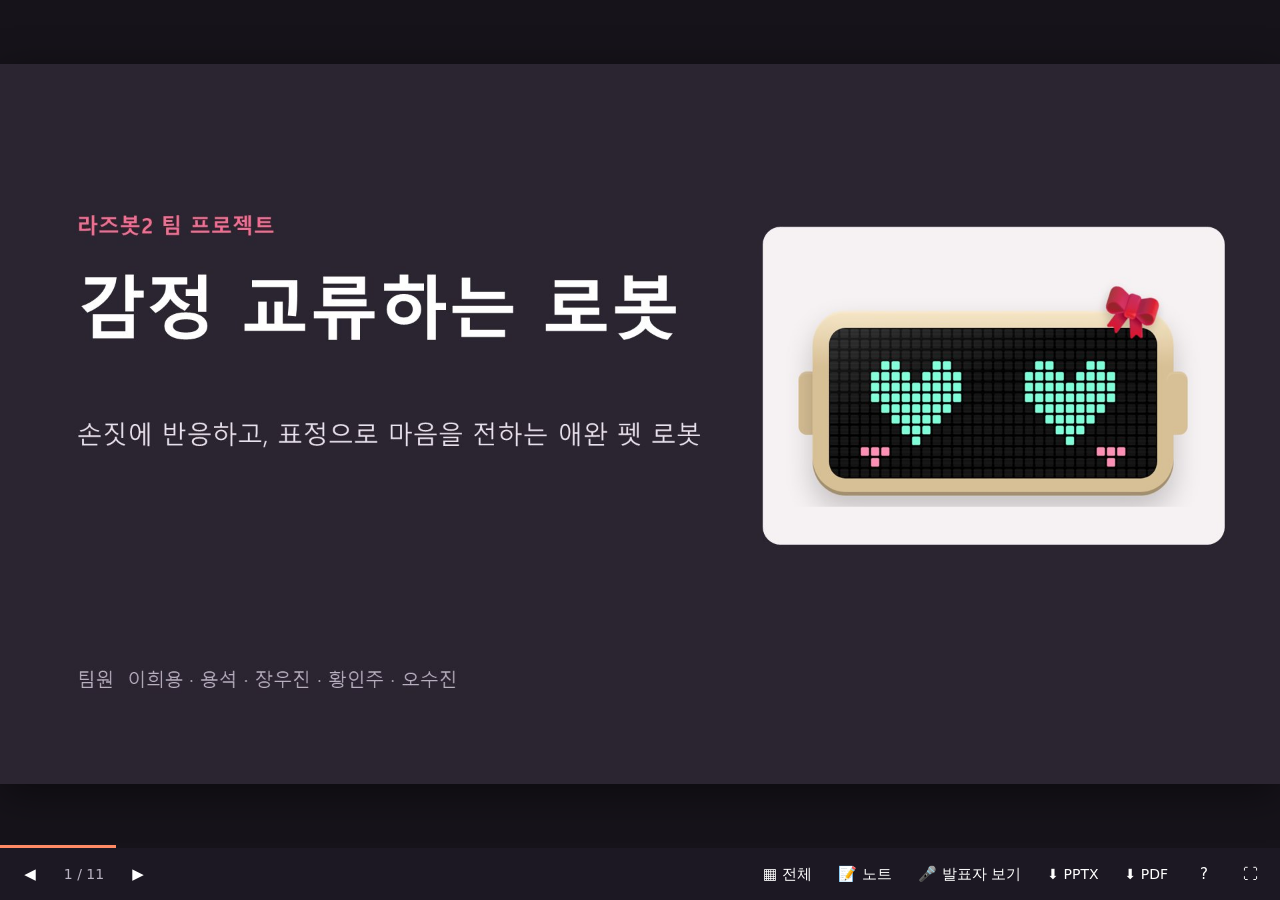
<file: web/slides/index.html>
<!doctype html>
<html lang="ko">
<head>
<meta charset="utf-8">
<meta name="viewport" content="width=device-width, initial-scale=1, viewport-fit=cover">
<title>감정 교류하는 로봇</title>
<meta name="description" content="라즈봇2 감정 교류 로봇 발표 자료">
<style>
  :root { --bg: #16131a; --bar: rgba(30, 26, 36, .92); --ink: #fff; --muted: #b9b3c2; --accent: #ff8a65; }
  * { box-sizing: border-box; }
  html, body { margin: 0; height: 100%; background: var(--bg); color: var(--ink);
    font-family: "Pretendard", "Apple SD Gothic Neo", "Malgun Gothic", system-ui, sans-serif; overflow: hidden; }
  button { font: inherit; color: inherit; }

  /* ---------- 슬라이드 무대 (16:9 꽉 맞춤) ---------- */
  #stage { position: fixed; inset: 0 0 var(--barH, 52px) 0; display: grid; place-items: center; touch-action: pan-y; }
  body.bare #stage { inset: 0; }
  #slide { position: relative; width: min(100vw, calc((100vh - var(--barH, 52px)) * 16 / 9)); aspect-ratio: 16 / 9;
    background: #fff center / cover no-repeat; box-shadow: 0 10px 40px rgba(0,0,0,.45); }
  body.bare #slide { width: min(100vw, calc(100vh * 16 / 9)); box-shadow: none; }
  #slide video { position: absolute; object-fit: contain; background: #000; cursor: pointer; }
  .play { position: absolute; display: grid; place-items: center; pointer-events: none; transition: opacity .2s; }
  .play span { width: clamp(44px, 7vw, 88px); aspect-ratio: 1; border-radius: 50%; background: rgba(0,0,0,.55);
    display: grid; place-items: center; font-size: clamp(18px, 3vw, 38px); padding-left: .15em; }
  .play.hide { opacity: 0; }

  /* ---------- 아래 막대 ---------- */
  #bar { position: fixed; left: 0; right: 0; bottom: 0; height: 52px; display: flex; align-items: center; gap: 6px;
    padding: 0 10px; background: var(--bar); backdrop-filter: blur(8px); transition: transform .25s; z-index: 5; }
  body.bare #bar { transform: translateY(100%); }
  body.bare.peek #bar { transform: none; }
  #bar button { background: none; border: 0; min-width: 40px; height: 40px; border-radius: 10px; cursor: pointer; font-size: 15px; padding: 0 10px; }
  #bar button:hover, #bar button:focus-visible { background: rgba(255,255,255,.12); outline: none; }
  #bar a { color: inherit; text-decoration: none; font-size: 14px; padding: 9px 10px; border-radius: 10px; }
  #bar a:hover { background: rgba(255,255,255,.12); }
  #count { font-variant-numeric: tabular-nums; color: var(--muted); font-size: 14px; min-width: 56px; text-align: center; }
  #progress { position: fixed; left: 0; bottom: 52px; height: 3px; background: var(--accent); transition: width .25s; z-index: 6; }
  body.bare #progress { bottom: 0; }
  .grow { flex: 1; }
  @media (max-width: 640px) { .wide { display: none; } }

  /* ---------- 발표자 노트 ---------- */
  #notes { position: fixed; left: 50%; bottom: 64px; transform: translateX(-50%); width: min(820px, calc(100vw - 24px));
    max-height: 34vh; overflow: auto; background: var(--bar); border-radius: 14px; padding: 14px 18px; line-height: 1.65;
    font-size: 16px; white-space: pre-wrap; z-index: 6; box-shadow: 0 8px 30px rgba(0,0,0,.4); }

  /* ---------- 한눈에 보기 ---------- */
  #grid { position: fixed; inset: 0; background: rgba(16,13,20,.96); z-index: 10; overflow: auto; padding: 24px 16px 40px; }
  #grid .wrap { max-width: 1200px; margin: 0 auto; display: grid; grid-template-columns: repeat(auto-fill, minmax(220px, 1fr)); gap: 16px; }
  #grid button { position: relative; padding: 0; border: 3px solid transparent; border-radius: 10px; overflow: hidden; background: #000; cursor: pointer; }
  #grid button.on { border-color: var(--accent); }
  #grid img { display: block; width: 100%; aspect-ratio: 16/9; }
  #grid b { position: absolute; left: 6px; top: 6px; background: rgba(0,0,0,.65); border-radius: 6px; padding: 1px 8px; font-size: 13px; }

  /* ---------- 발표자 보기 (?presenter) ---------- */
  body.presenter { overflow: auto; }
  body.presenter #stage, body.presenter #progress { display: none; }
  #pv { display: none; }
  body.presenter #pv { display: grid; grid-template-columns: 1.6fr 1fr; grid-template-rows: auto 1fr; gap: 16px; padding: 16px; height: calc(100vh - 52px); }
  #pv .cur img, #pv .nxt img { width: 100%; border-radius: 8px; display: block; background: #fff; }
  #pv h2 { margin: 0 0 8px; font-size: 14px; color: var(--muted); font-weight: 600; }
  #pv .side { display: flex; flex-direction: column; gap: 16px; min-height: 0; }
  #pv .clock { font-size: 34px; font-variant-numeric: tabular-nums; font-weight: 700; }
  #pv .clock small { font-size: 15px; color: var(--muted); font-weight: 400; margin-left: 8px; }
  #pv .pnotes { grid-column: 1 / -1; background: rgba(255,255,255,.06); border-radius: 12px; padding: 16px 20px;
    font-size: 21px; line-height: 1.7; white-space: pre-wrap; overflow: auto; min-height: 0; }
  @media (max-width: 760px) { body.presenter #pv { grid-template-columns: 1fr; height: auto; } }

  .help { position: fixed; inset: 0; display: grid; place-items: center; background: rgba(0,0,0,.6); z-index: 20; }
  .help div { background: #241f2b; border-radius: 16px; padding: 22px 26px; max-width: 420px; line-height: 1.9; }
  .help kbd { display: inline-block; min-width: 26px; text-align: center; background: #3a3342; border-radius: 6px; padding: 0 7px; margin-right: 6px; font-family: inherit; }
  [hidden] { display: none !important; }
</style>
</head>
<body>
<div id="stage"><div id="slide" role="img"></div></div>
<div id="progress"></div>

<div id="pv">
  <div class="cur"><h2>지금 슬라이드</h2><img id="pv-cur" alt=""></div>
  <div class="side">
    <div class="clock"><span id="pv-time">00:00</span><small id="pv-now"></small></div>
    <div class="nxt"><h2>다음 슬라이드</h2><img id="pv-next" alt=""></div>
    <button id="pv-reset" style="align-self:start;background:rgba(255,255,255,.1);border:0;border-radius:10px;padding:8px 14px;cursor:pointer">⏱ 시간 다시 재기</button>
  </div>
  <div class="pnotes" id="pv-notes"></div>
</div>

<div id="notes" hidden></div>
<div id="grid" hidden><div class="wrap"></div></div>
<div class="help" id="help" hidden><div>
  <b>단축키</b><br>
  <kbd>→</kbd><kbd>Space</kbd>다음 · <kbd>←</kbd>이전<br>
  <kbd>F</kbd>전체 화면 · <kbd>N</kbd>발표자 노트<br>
  <kbd>G</kbd>한눈에 보기 · <kbd>P</kbd>발표자 보기 창<br>
  <kbd>V</kbd>영상 재생/멈춤 · <kbd>Home</kbd><kbd>End</kbd>처음/끝<br>
  <small style="color:var(--muted)">발표 리모컨(클리커)도 그대로 써요. 화면 왼쪽·오른쪽을 눌러도 넘어가요.</small>
</div></div>

<nav id="bar">
  <button id="prev" aria-label="이전">◀</button>
  <span id="count">1 / 1</span>
  <button id="next" aria-label="다음">▶</button>
  <span class="grow"></span>
  <button id="b-grid" title="한눈에 보기 (G)">▦<span class="wide"> 전체</span></button>
  <button id="b-notes" title="발표자 노트 (N)">📝<span class="wide"> 노트</span></button>
  <button id="b-presenter" class="wide" title="발표자 보기 창 (P)">🎤 발표자 보기</button>
  <a href="deck.pptx" download="감정교류로봇_발표.pptx" class="wide" title="PowerPoint 파일 받기">⬇ PPTX</a>
  <a href="deck.pdf" download="감정교류로봇_발표.pdf" class="wide" title="PDF 받기">⬇ PDF</a>
  <button id="b-help" aria-label="단축키">?</button>
  <button id="b-full" title="전체 화면 (F)">⛶</button>
</nav>

<script>
(async () => {
  const $ = (id) => document.getElementById(id);
  const slides = await (await fetch("slides.json", { cache: "no-cache" })).json();
  const N = slides.length;
  const presenter = new URLSearchParams(location.search).has("presenter");
  const chan = "BroadcastChannel" in window ? new BroadcastChannel("emotion-duck-slides") : null;
  let i = 0;

  // 이미지 미리 받아 두기 (넘길 때 깜빡이지 않게)
  slides.forEach((s) => { new Image().src = s.img; });

  function readHash() {
    const n = parseInt(location.hash.slice(1), 10);
    return Number.isFinite(n) ? Math.min(N, Math.max(1, n)) - 1 : 0;
  }

  function render() {
    const s = slides[i];
    const box = $("slide");
    box.querySelectorAll("video").forEach((v) => v.pause());
    box.replaceChildren();
    box.style.backgroundImage = `url("${s.img}")`;
    box.setAttribute("aria-label", `슬라이드 ${i + 1}`);
    s.videos.forEach((v) => {
      const pos = `left:${v.x}%;top:${v.y}%;width:${v.w}%;height:${v.h}%`;
      const el = document.createElement("video");
      el.src = v.src; el.preload = "metadata"; el.playsInline = true; el.style.cssText = pos;
      const badge = document.createElement("div");
      badge.className = "play"; badge.style.cssText = pos; badge.innerHTML = "<span>▶</span>";
      el.addEventListener("click", (e) => { e.stopPropagation(); el.paused ? el.play() : el.pause(); });
      el.addEventListener("play", () => { badge.classList.add("hide"); el.controls = true; });
      el.addEventListener("pause", () => badge.classList.remove("hide"));
      box.append(el, badge);
    });
    $("count").textContent = `${i + 1} / ${N}`;
    $("progress").style.width = `${((i + 1) / N) * 100}%`;
    $("notes").textContent = s.notes || "(노트 없음)";
    $("prev").disabled = i === 0; $("next").disabled = i === N - 1;
    document.querySelectorAll("#grid button").forEach((b, k) => b.classList.toggle("on", k === i));
    if (presenter) {
      $("pv-cur").src = s.img;
      $("pv-next").src = slides[Math.min(N - 1, i + 1)].img;
      $("pv-next").style.opacity = i === N - 1 ? 0.3 : 1;
      $("pv-notes").textContent = s.notes || "(노트 없음)";
    }
    if (location.hash !== `#${i + 1}`) history.replaceState(null, "", `#${i + 1}`);
  }

  function go(n, from) {
    n = Math.min(N - 1, Math.max(0, n));
    if (n === i && from !== "init") return;
    i = n; render();
    if (chan && from !== "remote") chan.postMessage({ slide: i });
  }
  chan && chan.addEventListener("message", (e) => {
    if (typeof e.data.slide === "number") go(e.data.slide, "remote");
    if (e.data.video) toggleVideo(false);
  });

  function toggleVideo(send = true) {
    const v = $("slide").querySelector("video");
    if (v) v.paused ? v.play() : v.pause();
    if (send && presenter && chan) chan.postMessage({ video: true });
  }
  function fullscreen() {
    document.fullscreenElement ? document.exitFullscreen() : document.documentElement.requestFullscreen?.();
  }

  // ---------- 한눈에 보기 ----------
  $("grid").firstElementChild.append(...slides.map((s, k) => {
    const b = document.createElement("button");
    b.innerHTML = `<img src="${s.img}" alt="" loading="lazy"><b>${k + 1}</b>`;
    b.addEventListener("click", () => { go(k); $("grid").hidden = true; });
    return b;
  }));
  const toggle = (id) => { $(id).hidden = !$(id).hidden; };

  // ---------- 조작 ----------
  $("prev").onclick = () => go(i - 1);
  $("next").onclick = () => go(i + 1);
  $("b-grid").onclick = () => toggle("grid");
  $("b-notes").onclick = () => toggle("notes");
  $("b-help").onclick = () => toggle("help");
  $("help").onclick = () => toggle("help");
  $("b-full").onclick = fullscreen;
  $("b-presenter").onclick = () => window.open(`?presenter#${i + 1}`, "presenter", "width=1200,height=800");
  $("stage").addEventListener("click", (e) => {
    if (e.target.closest("video")) return;
    e.clientX > innerWidth * 0.35 ? go(i + 1) : go(i - 1);
  });
  let sx = null;
  $("stage").addEventListener("touchstart", (e) => { sx = e.touches[0].clientX; }, { passive: true });
  $("stage").addEventListener("touchend", (e) => {
    if (sx === null) return;
    const dx = e.changedTouches[0].clientX - sx; sx = null;
    if (Math.abs(dx) > 50) { e.preventDefault(); go(dx < 0 ? i + 1 : i - 1); }
  });
  document.addEventListener("keydown", (e) => {
    if (e.ctrlKey || e.metaKey || e.altKey) return;
    const k = e.key;
    if (["ArrowRight", "ArrowDown", "PageDown", " ", "Enter"].includes(k)) go(i + 1);
    else if (["ArrowLeft", "ArrowUp", "PageUp", "Backspace"].includes(k)) go(i - 1);
    else if (k === "Home") go(0);
    else if (k === "End") go(N - 1);
    else if (k === "f" || k === "F") fullscreen();
    else if (k === "n" || k === "N") toggle("notes");
    else if (k === "g" || k === "G") toggle("grid");
    else if (k === "p" || k === "P") $("b-presenter").click();
    else if (k === "v" || k === "V" || k === "b" || k === "B") toggleVideo();   // 리모컨의 '화면 끄기(B)' 버튼
    else if (k === "Escape") { $("grid").hidden = true; $("help").hidden = true; return; }
    else if (k === "?") toggle("help");
    else return;
    e.preventDefault();
  });
  addEventListener("hashchange", () => go(readHash()));

  // 전체 화면에서는 아래 막대를 숨기고, 마우스를 아래로 가져가면 보인다
  document.addEventListener("fullscreenchange", () => document.body.classList.toggle("bare", !!document.fullscreenElement));
  document.addEventListener("mousemove", (e) => document.body.classList.toggle("peek", e.clientY > innerHeight - 70));

  // ---------- 발표자 보기 ----------
  if (presenter) {
    document.body.classList.add("presenter");
    document.title = "발표자 보기 · 감정 교류하는 로봇";
    $("b-presenter").hidden = true; $("b-notes").hidden = true;
    let t0 = Date.now();
    $("pv-reset").onclick = () => { t0 = Date.now(); };
    const pad = (n) => String(n).padStart(2, "0");
    setInterval(() => {
      const s = Math.floor((Date.now() - t0) / 1000);
      $("pv-time").textContent = `${pad(Math.floor(s / 60))}:${pad(s % 60)}`;
      const d = new Date(); $("pv-now").textContent = `지금 ${pad(d.getHours())}:${pad(d.getMinutes())}`;
    }, 500);
  }

  i = readHash();
  go(i, "init");
})();
</script>
</body>
</html>
</file>
